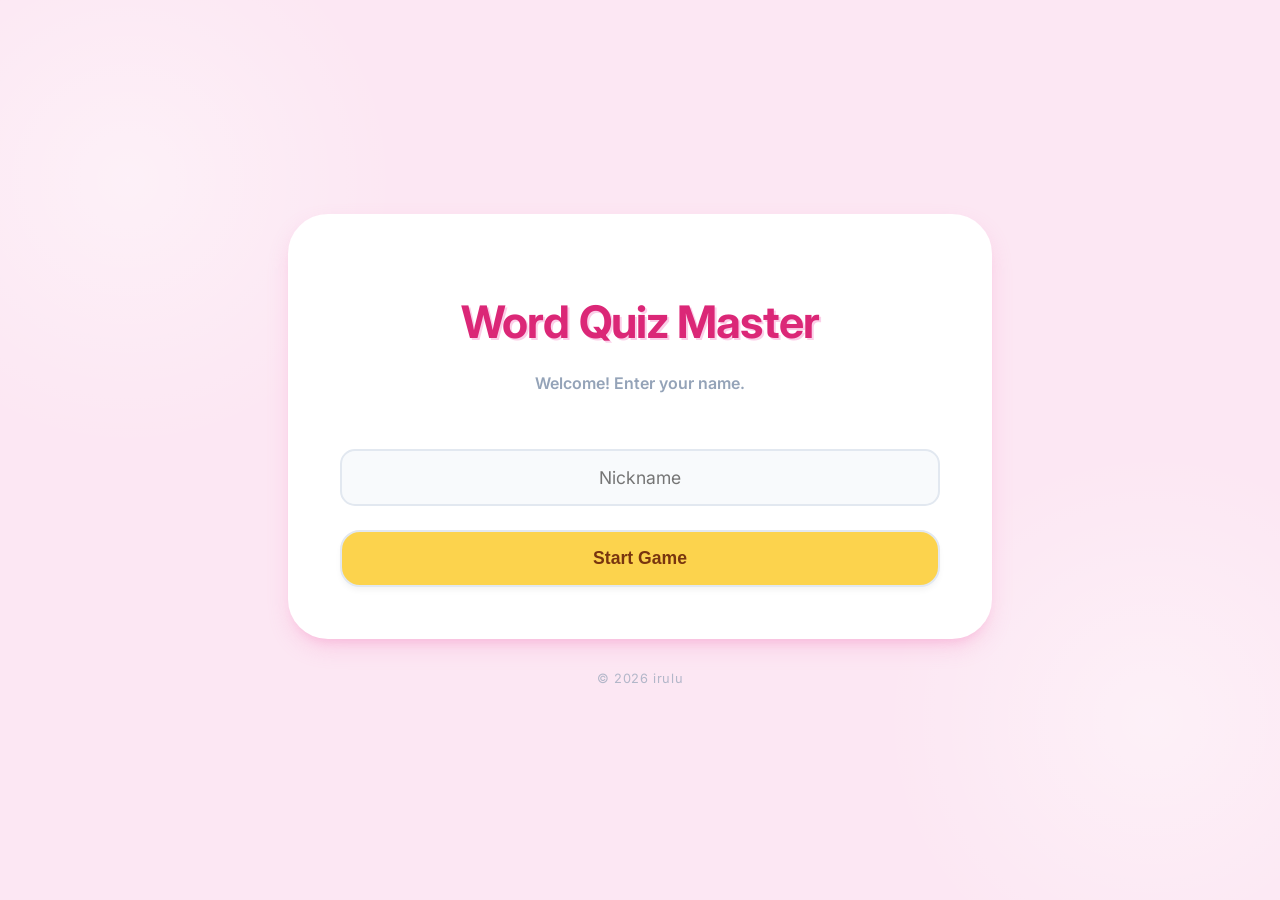
<file: index.html>
<!DOCTYPE html>
<html lang="ja">

<head>
    <meta charset="UTF-8">
    <meta name="viewport" content="width=device-width, initial-scale=1.0">
    <title>Word Quiz Master</title>
    <link rel="stylesheet" href="style.css">
    <link rel="preconnect" href="https://fonts.googleapis.com">
    <link rel="preconnect" href="https://fonts.gstatic.com" crossorigin>
    <link
        href="https://fonts.googleapis.com/css2?family=Inter:wght@400;600;800&family=Noto+Sans+JP:wght@400;700&display=swap"
        rel="stylesheet">
</head>

<body>
    <div id="game-container">
        <header>
            <div id="header-top" class="hidden">
                <span id="player-name-display">Player</span>
                <button id="exit-btn" onclick="exitGame()">✕</button>
            </div>
            <h1>Word Quiz Master</h1>
            <div id="progress-bar-container" class="hidden">
                <div id="progress-bar"></div>
            </div>
        </header>

        <!-- Login Screen -->
        <main id="login-screen">
            <p class="subtitle">Welcome! Enter your name.</p>
            <input type="text" id="nickname-input" placeholder="Nickname" maxlength="10">
            <button id="login-btn" onclick="registerUser()">Start Game</button>
        </main>

        <!-- Start Screen -->
        <main id="start-screen" class="hidden">
            <p class="subtitle">Select Difficulty</p>
            <div class="difficulty-options">
                <button class="diff-btn easy" onclick="startGame('easy')">
                    Easy
                </button>
                <button class="diff-btn normal" onclick="startGame('normal')">
                    Normal
                </button>
                <button class="diff-btn hard" onclick="startGame('hard')">
                    Hard
                </button>
            </div>
            <div class="menu-buttons">
                <button id="history-btn" class="secondary-btn" onclick="toggleHistory()">
                    View History
                </button>
                <button id="vocab-btn" class="secondary-btn" onclick="toggleWordList()">
                    My Words 📚
                </button>
            </div>
        </main>

        <!-- History Screen -->
        <main id="history-screen" class="hidden">
            <h2>Game History</h2>
            <div id="history-list">
                <!-- History items injected here -->
                <p class="no-history">No games played yet.</p>
            </div>
            <button class="secondary-btn" onclick="toggleHistory()">Back to Menu</button>
        </main>

        <!-- Word List Screen -->
        <main id="word-list-screen" class="hidden">
            <h2>My Vocabulary</h2>
            <div id="word-stats-summary">
                <div class="stat-box mastered">
                    <span class="stat-num" id="stat-mastered">0</span>
                    <span class="stat-label">Mastered</span>
                </div>
                <div class="stat-box review">
                    <span class="stat-num" id="stat-review">0</span>
                    <span class="stat-label">Review</span>
                </div>
            </div>
            <div id="vocab-list">
                <!-- Word items injected here -->
            </div>
            <button class="secondary-btn" onclick="toggleWordList()">Back to Menu</button>
        </main>

        <!-- Quiz Area -->
        <main id="quiz-area" class="hidden">
            <div id="question-container">
                <p id="question-text">Loading...</p>
            </div>
            <div id="options-container" class="grid-options">
                <!-- Options will be injected here by JS -->
            </div>

            <!-- Immediate Feedback Overlay -->
            <div id="feedback-overlay" class="hidden">
                <div class="feedback-content">
                    <h2 id="feedback-title">Correct!</h2>
                    <p id="feedback-detail">Meaning: ...</p>
                    <button id="next-btn" onclick="nextQuestion()">Next Question ➜</button>
                </div>
            </div>
        </main>

        <!-- Result Area -->
        <footer id="result-area" class="hidden">
            <div class="result-content">
                <h2>Game Over 🎉</h2>

                <!-- Pie Chart Container -->
                <div id="chart-container">
                    <div id="score-pie-chart">
                        <span id="score-text-center">0%</span>
                    </div>
                </div>

                <div class="score-display">
                    <span id="final-score">0</span> / 5
                </div>
                <p id="feedback-text">Good Job!</p>

                <!-- Review List Container -->
                <div id="review-container">
                    <h3>Review & Mnemonics</h3>
                    <div id="review-list">
                        <!-- Review items injected here -->
                    </div>
                </div>

                <button id="restart-btn">Play Again</button>
                <button class="secondary-btn" onclick="resetGame()">Back to Menu</button>
            </div>
        </footer>
    </div>
    <footer id="app-footer">
        © 2026 irulu
    </footer>
    <script src="script.js"></script>
</body>

</html>
</file>
<file: style.css>
:root {
    /* Pop & Cute Palette */
    --bg-color: #fce7f3;
    /* Light pink background */
    --card-bg: #ffffff;
    --text-main: #475569;
    --text-muted: #94a3b8;

    /* Difficulty Colors (Pastel Pop) */
    --easy-color: #86efac;
    /* Pastel Green */
    --easy-text: #14532d;
    --normal-color: #93c5fd;
    /* Pastel Blue */
    --normal-text: #1e3a8a;
    --hard-color: #fca5a5;
    /* Pastel Red */
    --hard-text: #7f1d1d;

    --primary-btn: #f0abfc;
    /* Pastel Purple */
    --primary-btn-hover: #e879f9;
    --accent: #fcd34d;
    /* Yellow */
}

body {
    margin: 0;
    font-family: 'Inter', 'Noto Sans JP', sans-serif;
    background-color: var(--bg-color);
    background-image:
        radial-gradient(circle at 10% 20%, rgba(255, 255, 255, 0.4) 0%, transparent 20%),
        radial-gradient(circle at 90% 80%, rgba(255, 255, 255, 0.4) 0%, transparent 20%);
    color: var(--text-main);
    display: flex;
    flex-direction: column;
    /* Changed for footer alignment */
    justify-content: center;
    align-items: center;
    min-height: 100vh;
    padding: 1rem;
    box-sizing: border-box;
}

#game-container {
    background: var(--card-bg);
    border: 4px solid #fff;
    padding: 1.5rem;
    /* Reduced padding for mobile */
    border-radius: 20px;
    /* Slightly smaller radius for more vertical feel */
    /* Super rounded */
    box-shadow:
        0 10px 25px -5px rgba(244, 114, 182, 0.3),
        0 8px 10px -6px rgba(244, 114, 182, 0.2);
    width: 88%;
    /* Narrower for thinner look */
    max-width: 500px;
    text-align: center;
    animation: bounceIn 0.6s cubic-bezier(0.175, 0.885, 0.32, 1.275);
    position: relative;
    max-height: 90vh;
    /* Allow more vertical space */
    min-height: 80vh;
    /* Force much taller aspect */
    /* Adjusted for footer space */
    overflow-y: auto;
    flex-grow: 0;
    display: flex;
    flex-direction: column;
    justify-content: flex-start;
    /* Align content to top */
}

@keyframes bounceIn {
    0% {
        opacity: 0;
        transform: scale(0.8);
    }

    100% {
        opacity: 1;
        transform: scale(1);
    }
}

h1 {
    font-size: 2.2rem;
    margin-bottom: 0.5rem;
    color: #db2777;
    /* Pink text */
    letter-spacing: -0.02em;
    line-height: 1.2;
    text-shadow: 2px 2px 0px #fbcfe8;
}

.subtitle {
    color: var(--text-muted);
    margin-bottom: 2rem;
    font-size: 1rem;
    font-weight: 600;
}

#progress-bar-container {
    width: 100%;
    height: 12px;
    background: #f1f5f9;
    border-radius: 6px;
    margin: 1.5rem 0;
    overflow: hidden;
    border: 2px solid #e2e8f0;
}

#progress-bar {
    height: 100%;
    background: linear-gradient(90deg, #f0abfc, #a855f7);
    width: 0%;
    transition: width 0.3s ease;
    border-radius: 4px;
}

/* Buttons */
button {
    background: #fff;
    border: 2px solid #e2e8f0;
    color: var(--text-main);
    padding: 1rem;
    border-radius: 20px;
    /* Bubbly */
    font-size: 1.1rem;
    font-weight: 700;
    cursor: pointer;
    transition: all 0.2s cubic-bezier(0.4, 0, 0.2, 1);
    width: 100%;
    box-shadow: 0 4px 6px -1px rgba(0, 0, 0, 0.05);
}

button:hover {
    transform: translateY(-3px);
    box-shadow: 0 10px 15px -3px rgba(0, 0, 0, 0.1);
}

button:active {
    transform: translateY(0);
}

/* Secondary Button (History/Back) */
.secondary-btn {
    background: transparent;
    border: none;
    box-shadow: none;
    margin-top: 1rem;
    font-size: 0.9rem;
    padding: 0.8rem;
    color: #94a3b8;
    text-decoration: underline;
    text-decoration-color: #cbd5e1;
    text-underline-offset: 4px;
}

.secondary-btn:hover {
    background: transparent;
    color: #64748b;
    transform: none;
    box-shadow: none;
    text-decoration-color: #94a3b8;
}

/* Start Screen */
.difficulty-options {
    display: flex;
    flex-direction: column;
    gap: 1rem;
    margin-bottom: 2rem;
}

.diff-btn {
    border-width: 0;
    font-size: 1.2rem;
    padding: 1.2rem;
    text-transform: uppercase;
    letter-spacing: 0.05em;
}

.diff-btn.easy {
    background: var(--easy-color);
    color: var(--easy-text);
}

.diff-btn.normal {
    background: var(--normal-color);
    color: var(--normal-text);
}

.diff-btn.hard {
    background: var(--hard-color);
    color: var(--hard-text);
}

.diff-btn:hover {
    filter: brightness(1.05);
}

/* History Screen */
#history-list {
    text-align: left;
    max-height: 300px;
    overflow-y: auto;
    background: #f8fafc;
    border-radius: 20px;
    padding: 1rem;
    margin-bottom: 1rem;
    border: 2px solid #e2e8f0;
}

.history-item {
    display: flex;
    justify-content: space-between;
    padding: 0.8rem;
    border-bottom: 2px dashed #e2e8f0;
    font-size: 0.95rem;
}

.history-item:last-child {
    border-bottom: none;
}

.history-score {
    font-weight: 800;
    color: #db2777;
}

.history-date {
    color: var(--text-muted);
    font-size: 0.8rem;
}

.no-history {
    text-align: center;
    color: var(--text-muted);
    font-style: italic;
    padding: 1rem;
}

/* Quiz Area */
#question-text {
    font-size: 1.6rem;
    font-weight: 800;
    margin-bottom: 2rem;
    line-height: 1.4;
    min-height: 3em;
    display: flex;
    align-items: center;
    justify-content: center;
    color: #334155;
}

.grid-options {
    display: grid;
    grid-template-columns: 1fr;
    gap: 1rem;
}

.option-btn {
    text-align: center;
    padding: 1.2rem;
    background: #fff;
    border: 2px solid #e2e8f0;
    color: #475569;
}

.option-btn:hover {
    background: #f0f9ff;
    border-color: #38bdf8;
    color: #0c4a6e;
}

/* Result Styles */
.score-display {
    font-size: 4rem;
    font-weight: 900;
    color: #db2777;
    margin: 1rem 0;
    display: flex;
    flex-direction: column;
    align-items: center;
    line-height: 1;
    text-shadow: 3px 3px 0px #fbcfe8;
}

.score-label {
    font-size: 1.1rem;
    color: var(--text-muted);
    font-weight: 600;
    margin-top: 0.5rem;
    text-shadow: none;
}

#restart-btn {
    background: var(--primary-btn);
    color: #fff;
    border: none;
    margin-top: 1.5rem;
    width: 100%;
    font-size: 1.2rem;
    padding: 1.2rem;
    text-shadow: 1px 1px 0px rgba(0, 0, 0, 0.1);
}

#restart-btn:hover {
    background: var(--primary-btn-hover);
    box-shadow: 0 10px 20px -5px rgba(232, 121, 249, 0.4);
}

.hidden {
    display: none !important;
}

/* Footer Styles */
#app-footer {
    margin-top: 2rem;
    font-size: 0.8rem;
    color: var(--text-muted);
    font-family: 'Inter', sans-serif;
    letter-spacing: 0.05em;
    opacity: 0.7;
}

/* Larger Screens */
@media (min-width: 640px) {
    #game-container {
        padding: 3rem;
        max-width: 600px;
        border-radius: 40px;
        /* Restore large radius */
        min-height: auto;
        /* Reset min-height */
    }

    .grid-options {
        grid-template-columns: 1fr 1fr;
        gap: 1.2rem;
    }

    h1 {
        font-size: 2.8rem;
    }
}

/* Header Updates */
#header-top {
    display: flex;
    justify-content: space-between;
    align-items: center;
    margin-bottom: 2rem;
    width: 100%;
}

#player-name-display {
    font-weight: 700;
    color: var(--primary-btn);
    background: #fff;
    padding: 0.4rem 1rem;
    border-radius: 20px;
    border: 2px solid #fce7f3;
    font-size: 0.9rem;
}

#exit-btn {
    background: #ff8a80;
    /* Soft Red */
    color: white;
    border: none;
    width: 36px;
    height: 36px;
    border-radius: 50%;
    font-size: 1.2rem;
    display: flex;
    align-items: center;
    justify-content: center;
    padding: 0;
    box-shadow: 0 4px 6px -1px rgba(255, 138, 128, 0.3);
}

#exit-btn:hover {
    background: #ff5252;
    transform: rotate(90deg);
}

/* Login Screen */
#login-screen {
    display: flex;
    flex-direction: column;
    gap: 1.5rem;
}

#nickname-input {
    padding: 1rem;
    border: 2px solid #e2e8f0;
    border-radius: 15px;
    font-size: 1.1rem;
    text-align: center;
    outline: none;
    background: #f8fafc;
    color: var(--text-main);
    font-family: inherit;
    width: 100%;
    box-sizing: border-box;
    transition: all 0.3s ease;
}

#nickname-input:focus {
    border-color: var(--primary-btn);
    background: #fff;
    box-shadow: 0 0 0 4px rgba(240, 171, 252, 0.2);
}

#login-btn {
    background: var(--accent);
    color: #78350f;
    /* Darker yellow/brown text */
}

/* Feedback Overlay */
#feedback-overlay {
    position: absolute;
    top: 0;
    left: 0;
    width: 100%;
    height: 100%;
    background: rgba(255, 255, 255, 0.95);
    display: flex;
    justify-content: center;
    align-items: center;
    border-radius: 36px;
    z-index: 10;
    animation: fadeIn 0.3s ease;
}

.feedback-content {
    text-align: center;
    padding: 2rem;
}

#feedback-title {
    font-size: 2.5rem;
    margin: 0 0 1rem 0;
    font-weight: 900;
}

#feedback-title.correct {
    color: var(--easy-color);
    text-shadow: 2px 2px 0 #14532d;
}

#feedback-title.wrong {
    color: var(--hard-color);
    text-shadow: 2px 2px 0 #7f1d1d;
}

#next-btn {
    background: var(--primary-btn);
    margin-top: 1.5rem;
    color: white;
}

/* Pie Chart */
#chart-container {
    display: flex;
    justify-content: center;
    margin: 1.5rem 0;
}

#score-pie-chart {
    width: 150px;
    height: 150px;
    border-radius: 50%;
    background: conic-gradient(var(--easy-color) 0% 0%, #e2e8f0 0% 100%);
    display: flex;
    justify-content: center;
    align-items: center;
    position: relative;
    box-shadow: 0 4px 10px rgba(0, 0, 0, 0.1);
}

#score-pie-chart::before {
    content: "";
    position: absolute;
    width: 110px;
    height: 110px;
    background: var(--card-bg);
    border-radius: 50%;
}

#score-text-center {
    position: relative;
    font-size: 2rem;
    font-weight: 800;
    color: var(--text-main);
}

/* Review List - SPACIOUS DESIGN */
#review-container {
    text-align: left;
    margin: 2rem 0;
}

#review-list {
    display: flex;
    flex-direction: column;
    gap: 1.5rem;
    /* Increased gap */
    max-height: 50vh;
    /* Allow generous scrolling */
    overflow-y: auto;
    padding-right: 0.5rem;
    /* Space for scrollbar */
}

.review-item {
    background: #ffffff;
    border: 2px solid #e2e8f0;
    border-radius: 20px;
    padding: 1.5rem;
    position: relative;
    box-shadow: 0 4px 6px -1px rgba(0, 0, 0, 0.05);
}

.review-item.correct {
    border-left: 8px solid var(--easy-color);
}

.review-item.wrong {
    border-left: 8px solid var(--hard-color);
}

.review-header {
    display: flex;
    justify-content: space-between;
    align-items: center;
    margin-bottom: 1rem;
    border-bottom: 2px dashed #f1f5f9;
    padding-bottom: 0.5rem;
}

.review-word {
    font-size: 1.3rem;
    font-weight: 800;
    color: var(--text-main);
}

.review-mark {
    font-size: 1.6rem;
}

.review-details {
    font-size: 1rem;
    color: var(--text-main);
    line-height: 1.5;
    text-align: left;
}

.review-explanation {
    margin-top: 0.5rem;
    color: var(--text-muted);
}

.review-mnemonic {
    background: #fffbeb;
    /* light yellow */
    padding: 0.8rem;
    border-radius: 12px;
    margin-top: 0.8rem;
    color: #b45309;
    font-style: italic;
    font-size: 0.95rem;
    border: 2px dashed #fcd34d;
    display: block;
    /* Ensure it takes full width */
}

/* Menu Buttons */
.menu-buttons {
    display: flex;
    gap: 1rem;
    justify-content: center;
    margin-top: 1rem;
}

/* Word List Screen */
#word-stats-summary {
    display: flex;
    justify-content: center;
    gap: 1rem;
    margin-bottom: 2rem;
}

.stat-box {
    background: #f8fafc;
    border: 2px solid #e2e8f0;
    border-radius: 16px;
    padding: 1rem;
    width: 100px;
    display: flex;
    flex-direction: column;
    align-items: center;
}

.stat-box.mastered {
    border-color: var(--easy-color);
    background: #f0fdf4;
}

.stat-box.review {
    border-color: var(--hard-color);
    background: #fef2f2;
}

.stat-num {
    font-size: 2rem;
    font-weight: 900;
}

.stat-box.mastered .stat-num {
    color: var(--easy-text);
}

.stat-box.review .stat-num {
    color: var(--hard-text);
}

.stat-label {
    font-size: 0.8rem;
    color: var(--text-muted);
    text-transform: uppercase;
    letter-spacing: 0.05em;
    margin-top: 0.2rem;
}

#vocab-list {
    max-height: 400px;
    overflow-y: auto;
    text-align: left;
    display: flex;
    flex-direction: column;
    gap: 0.8rem;
}

.vocab-item {
    background: white;
    padding: 1rem;
    border-radius: 12px;
    border: 1px solid #e2e8f0;
    display: flex;
    justify-content: space-between;
    align-items: center;
    box-shadow: 0 1px 2px rgba(0, 0, 0, 0.05);
}

.vocab-item.mastered-item {
    border-left: 5px solid var(--easy-color);
}

.vocab-item.review-item {
    border-left: 5px solid var(--hard-color);
}

.vocab-word {
    font-weight: 700;
    font-size: 1.1rem;
    color: var(--text-main);
}

.vocab-meaning {
    font-size: 0.9rem;
    color: var(--text-muted);
}

.vocab-status {
    font-size: 0.8rem;
    padding: 0.2rem 0.6rem;
    border-radius: 99px;
    font-weight: 600;
}

.vocab-status.is-mastered {
    background: var(--easy-color);
    color: var(--easy-text);
}

.vocab-status.is-review {
    background: var(--hard-color);
    color: white;
}
</file>
